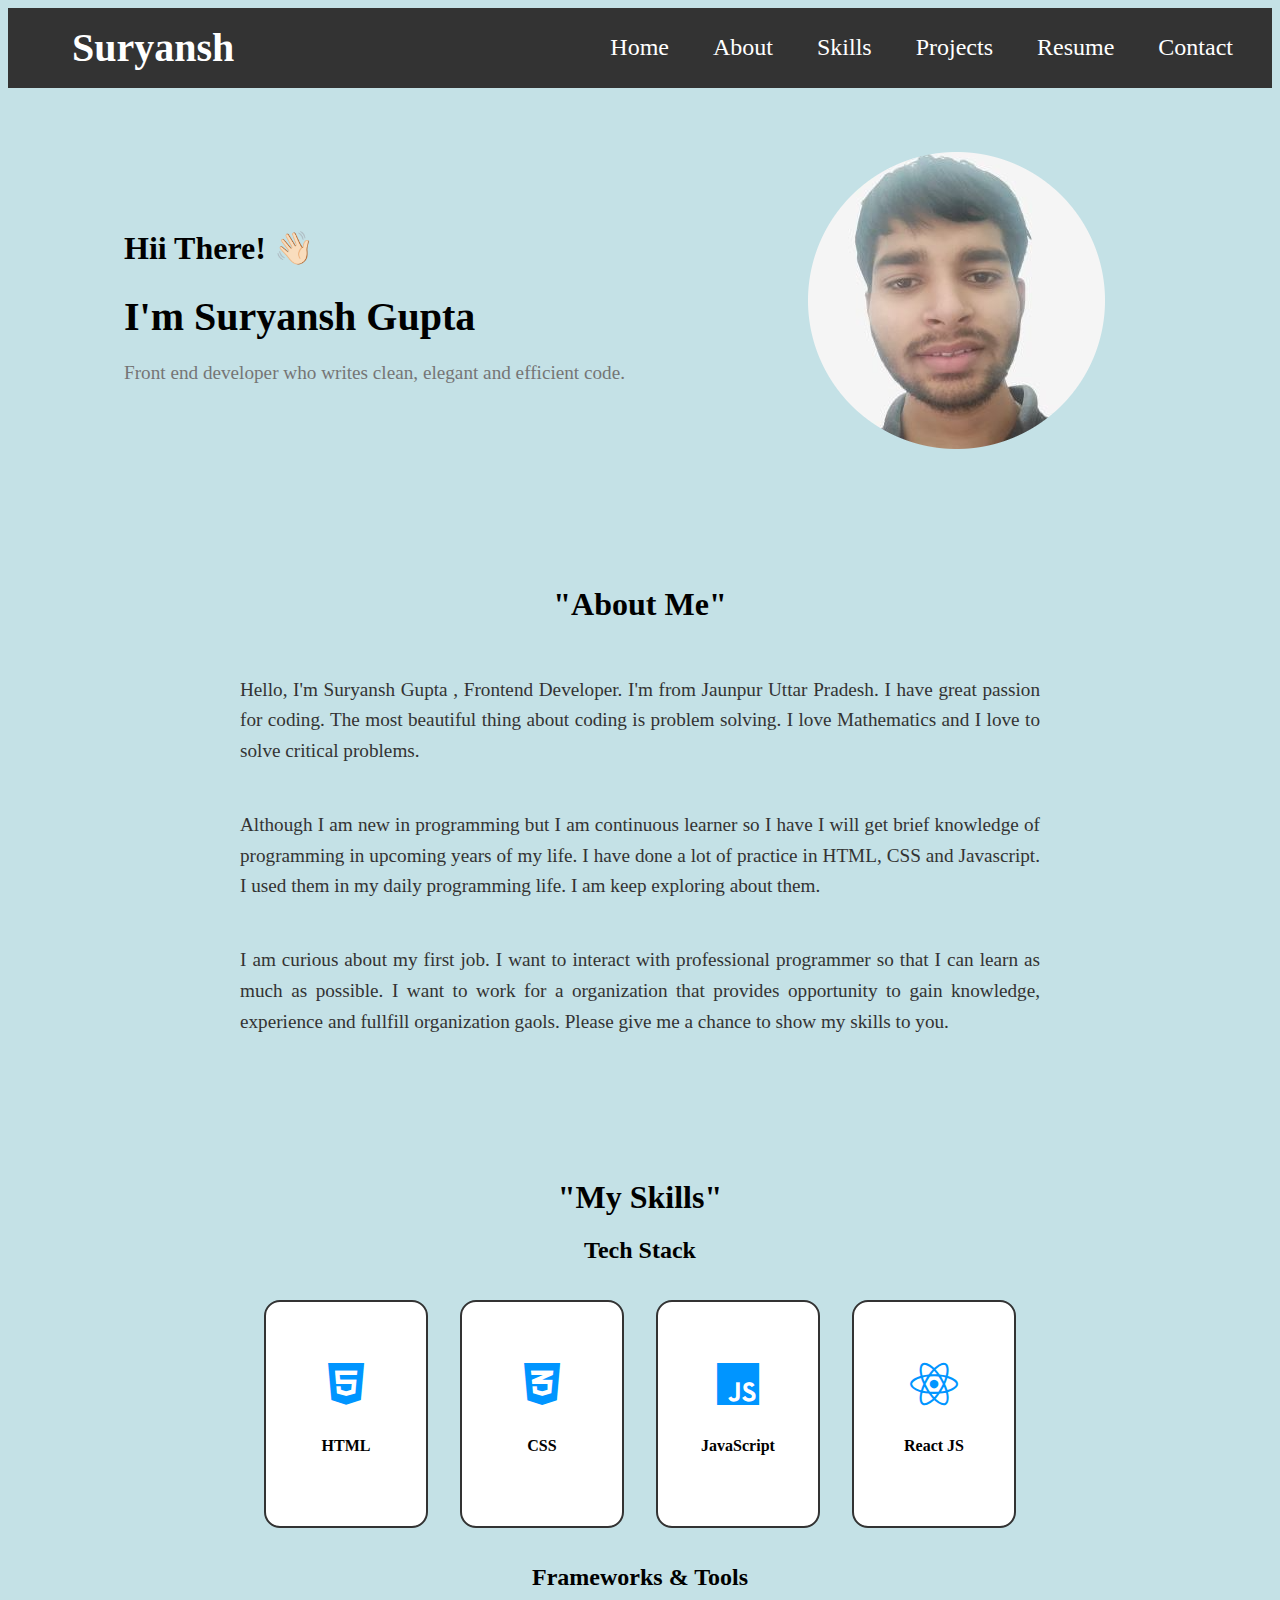
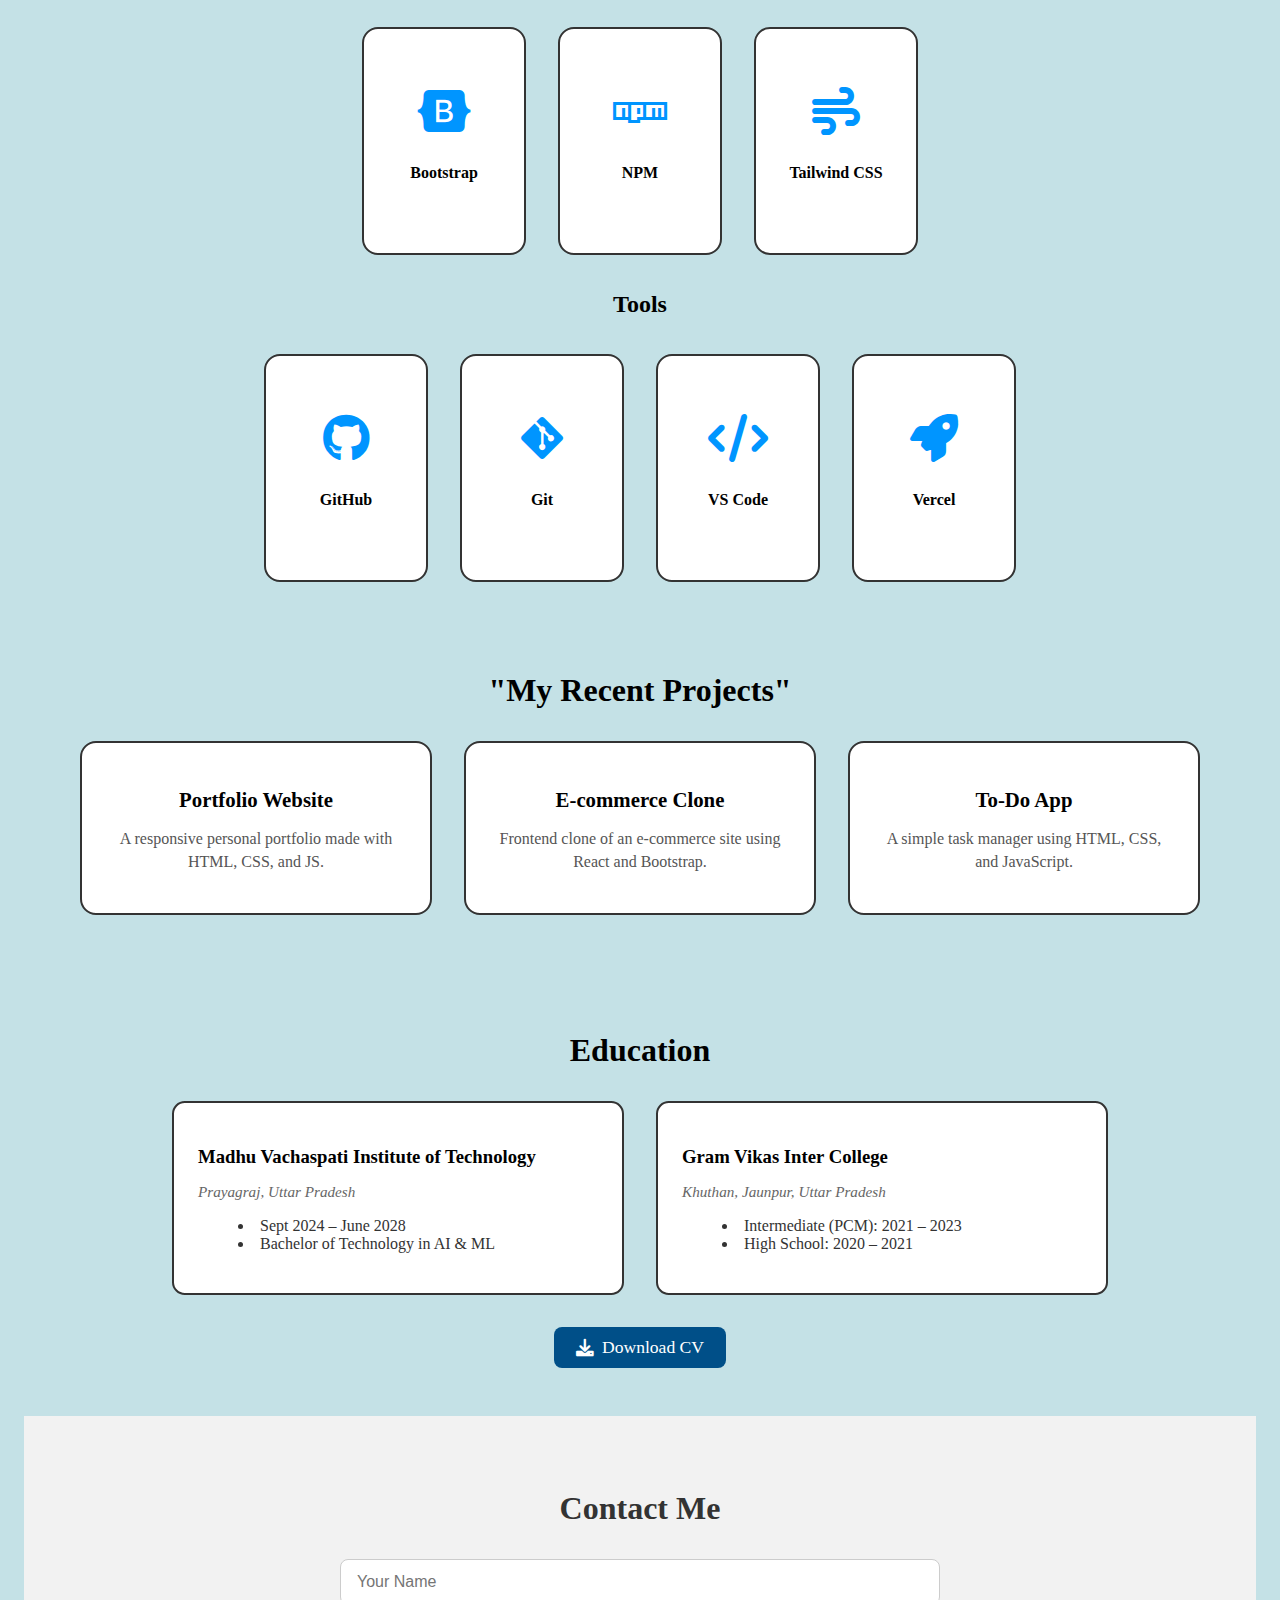
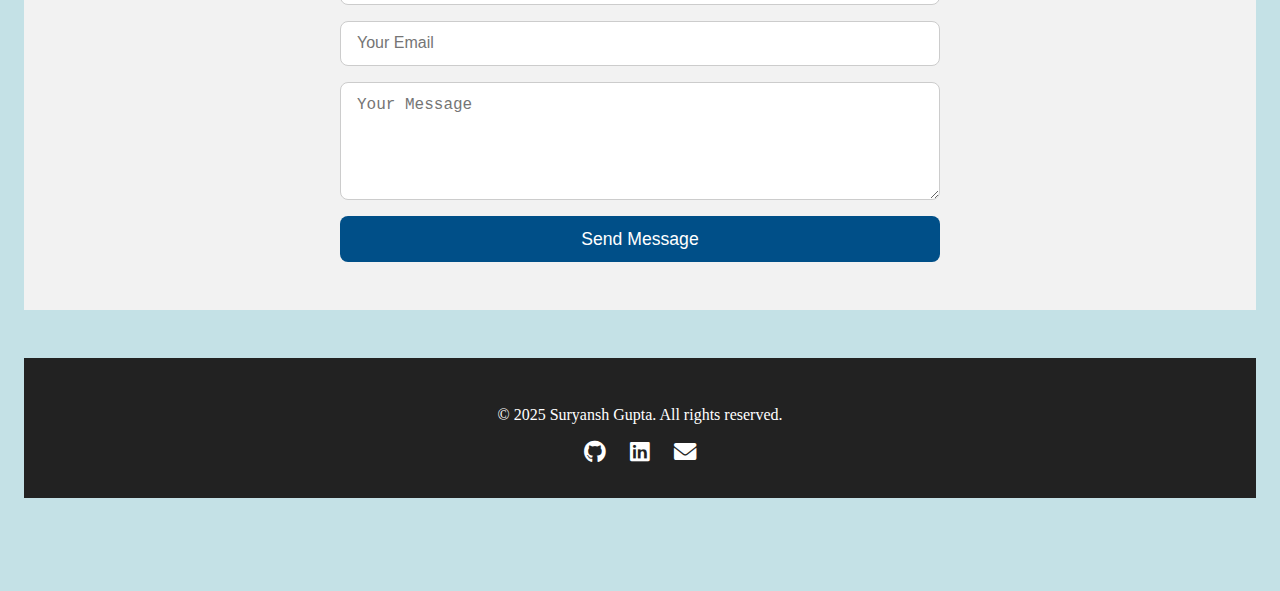
<file: index.html>
<!DOCTYPE html>
<html lang="en">
<head>
    <meta charset="UTF-8">
    <meta name="viewport" content="width=device-width, initial-scale=1.0">
    <title>Portfolio</title>
    <link rel="stylesheet" href="style.css">
    <link rel="stylesheet" href="https://cdnjs.cloudflare.com/ajax/libs/font-awesome/6.0.0/css/all.min.css">

</head>
<body>
    <nav id="navbar">
  <h1 class="nav-heading">Suryansh</h1>
  <div class="menu-toggle" id="menu-toggle">
    <i class="fas fa-bars"></i>
  </div>
  <div class="top" id="nav-links">
    <a href="#" class="link">Home</a>
    <a href="#About" class="link">About</a>
    <a href="#Skills" class="link">Skills</a>
    <a href="#Projects" class="link">Projects</a>
    <a href="#Resume" class="link">Resume</a>
    <a href="#Contact" class="link">Contact</a>
  </div>
</nav>
 
    <header id="Home">
        <div class="home-container">
        <div class="hero">
            <h2 class="less">Hii There! <span class="wave" role="img" aria-labelledby="wave">👋🏻</span></h2>
            <h1 class="main-heading">I'm Suryansh Gupta</h1>
            <p id="typer"></p>
             <h1><coder></h1>
            <p class="home-desc">Front end developer who writes clean, elegant and efficient code.</p>
        </div>
        <div class="hero-img">
            <img src="circle.png" alt="">
        </div>
        </div>
    </header>
  
    <div id="About">
        <h1 class="about">"About Me"</h1>
        <div class="intro">
            <p class="desc">
                Hello, I'm Suryansh Gupta , Frontend Developer. I'm from Jaunpur Uttar Pradesh. I have great passion for coding. The most beautiful thing about coding is problem solving. I love Mathematics and I love to solve critical problems. 
            </p>
            <p class="desc">
                Although I am new in programming but I am continuous learner so I have I will get brief knowledge of programming in upcoming years of my life.
                I have done a lot of practice in HTML, CSS and Javascript. I used them in my daily programming life. I am keep exploring about them.
            </p>
            <p class="desc">I am curious about my first job. I want to interact with professional programmer so that I can learn as much as possible.
                I want to work for a organization that provides opportunity to gain knowledge, experience and fullfill organization gaols.
                Please give me a chance to show my skills to you. 
            </p>
        </div>
    </div>

    <div id="Skills">
        <div class="mid">
        <h1>"My Skills"</h1>
        <h2>Tech Stack</h2>
<div class="container">
  <div class="part">
    <i class="icons fa-brands fa-html5"></i>
    <h2 class="icon-desc">HTML</h2>
  </div>
  <div class="part">
    <i class="icons fa-brands fa-css3-alt"></i>
    <h2 class="icon-desc">CSS</h2>
  </div>
  <div class="part">
    <i class="icons fa-brands fa-js"></i>
    <h2 class="icon-desc">JavaScript</h2>
  </div>
  <div class="part">
    <i class="icons fa-brands fa-react"></i>
    <h2 class="icon-desc">React JS</h2>
  </div>
</div>

    <h2>Frameworks & Tools</h2>
<div class="container">
  <div class="part">
    <i class="icons fa-brands fa-bootstrap"></i>
    <h2 class="icon-desc">Bootstrap</h2>
  </div>
  <div class="part">
    <i class="icons fa-brands fa-npm"></i>
    <h2 class="icon-desc">NPM</h2>
  </div>
  <div class="part">
    <i class="icons fa-solid fa-wind"></i>
    <h2 class="icon-desc">Tailwind CSS</h2>
  </div>
</div>

            <h2>Tools</h2>
<div class="container">
  <div class="part">
    <i class="icons fa-brands fa-github"></i>
    <h2 class="icon-desc">GitHub</h2>
  </div>
  <div class="part">
    <i class="icons fa-brands fa-git-alt"></i>
    <h2 class="icon-desc">Git</h2>
  </div>
  <div class="part">
    <i class="icons fa-solid fa-code"></i>
    <h2 class="icon-desc">VS Code</h2>
  </div>
  <div class="part">
    <i class="icons fa-solid fa-rocket"></i>
    <h2 class="icon-desc">Vercel</h2>
  </div>
</div>

<div id="Projects">
  <div class="recent">
    <h2 class="project-head">"My Recent Projects"</h2>
  </div>

  <div class="project-container">
    <div class="project-card">
      <h3 class="project-title">Portfolio Website</h3>
      <p class="project-desc">A responsive personal portfolio made with HTML, CSS, and JS.</p>
    </div>

    <div class="project-card">
      <h3 class="project-title">E-commerce Clone</h3>
      <p class="project-desc">Frontend clone of an e-commerce site using React and Bootstrap.</p>
    </div>

    <div class="project-card">
      <h3 class="project-title">To-Do App</h3>
      <p class="project-desc">A simple task manager using HTML, CSS, and JavaScript.</p>
    </div>
  </div>
</div>

   <div id="Resume">
  <h1 class="resume-desc">Education</h1>

  <div class="resume-box">
    <div class="resume-part">
      <h3>Madhu Vachaspati Institute of Technology</h3>
      <p>Prayagraj, Uttar Pradesh</p>
      <ul>
        <li>Sept 2024 – June 2028</li>
        <li>Bachelor of Technology in AI & ML</li>
      </ul>
    </div>

    <div class="resume-part">
      <h3>Gram Vikas Inter College</h3>
      <p>Khuthan, Jaunpur, Uttar Pradesh</p>
      <ul>
        <li>Intermediate (PCM): 2021 – 2023</li>
        <li>High School: 2020 – 2021</li>
      </ul>
    </div>
  </div>

  <div class="resume-btn-wrapper">
    <a
      class="resume-btn"
      href="https://drive.google.com/file/d/1UpmcPNA317T9oSnjmohfAxaIuVFQKwQx/view?usp=sharing"
      target="_blank"
    >
      <i class="fa-solid fa-download"></i> Download CV
    </a>
  </div>
</div>
    <div id="Contact">
  <h2 class="contact-title">Contact Me</h2>

  <form class="contact-form">
    <input type="text" placeholder="Your Name" required>
    <input type="email" placeholder="Your Email" required>
    <textarea placeholder="Your Message" rows="5" required></textarea>
    <button type="submit">Send Message</button>
  </form>
</div>

<footer id="Footer">
  <div class="footer-container">
    <p>&copy; 2025 Suryansh Gupta. All rights reserved.</p>
    <div class="footer-socials">
      <a href="https://github.com/Suryansh2231" target="_blank"><i class="fa-brands fa-github"></i></a>
      <a href="https://www.linkedin.com/in/suryansh-gupta-14a3a8335" target="_blank"><i class="fa-brands fa-linkedin"></i></a>
      <a href="mailto:suryansh2231@gmail.com"><i class="fa-solid fa-envelope"></i></a>
    </div>
  </div>
</footer>


    <script src="index.js">  </script>
</body>
</html>
</file>
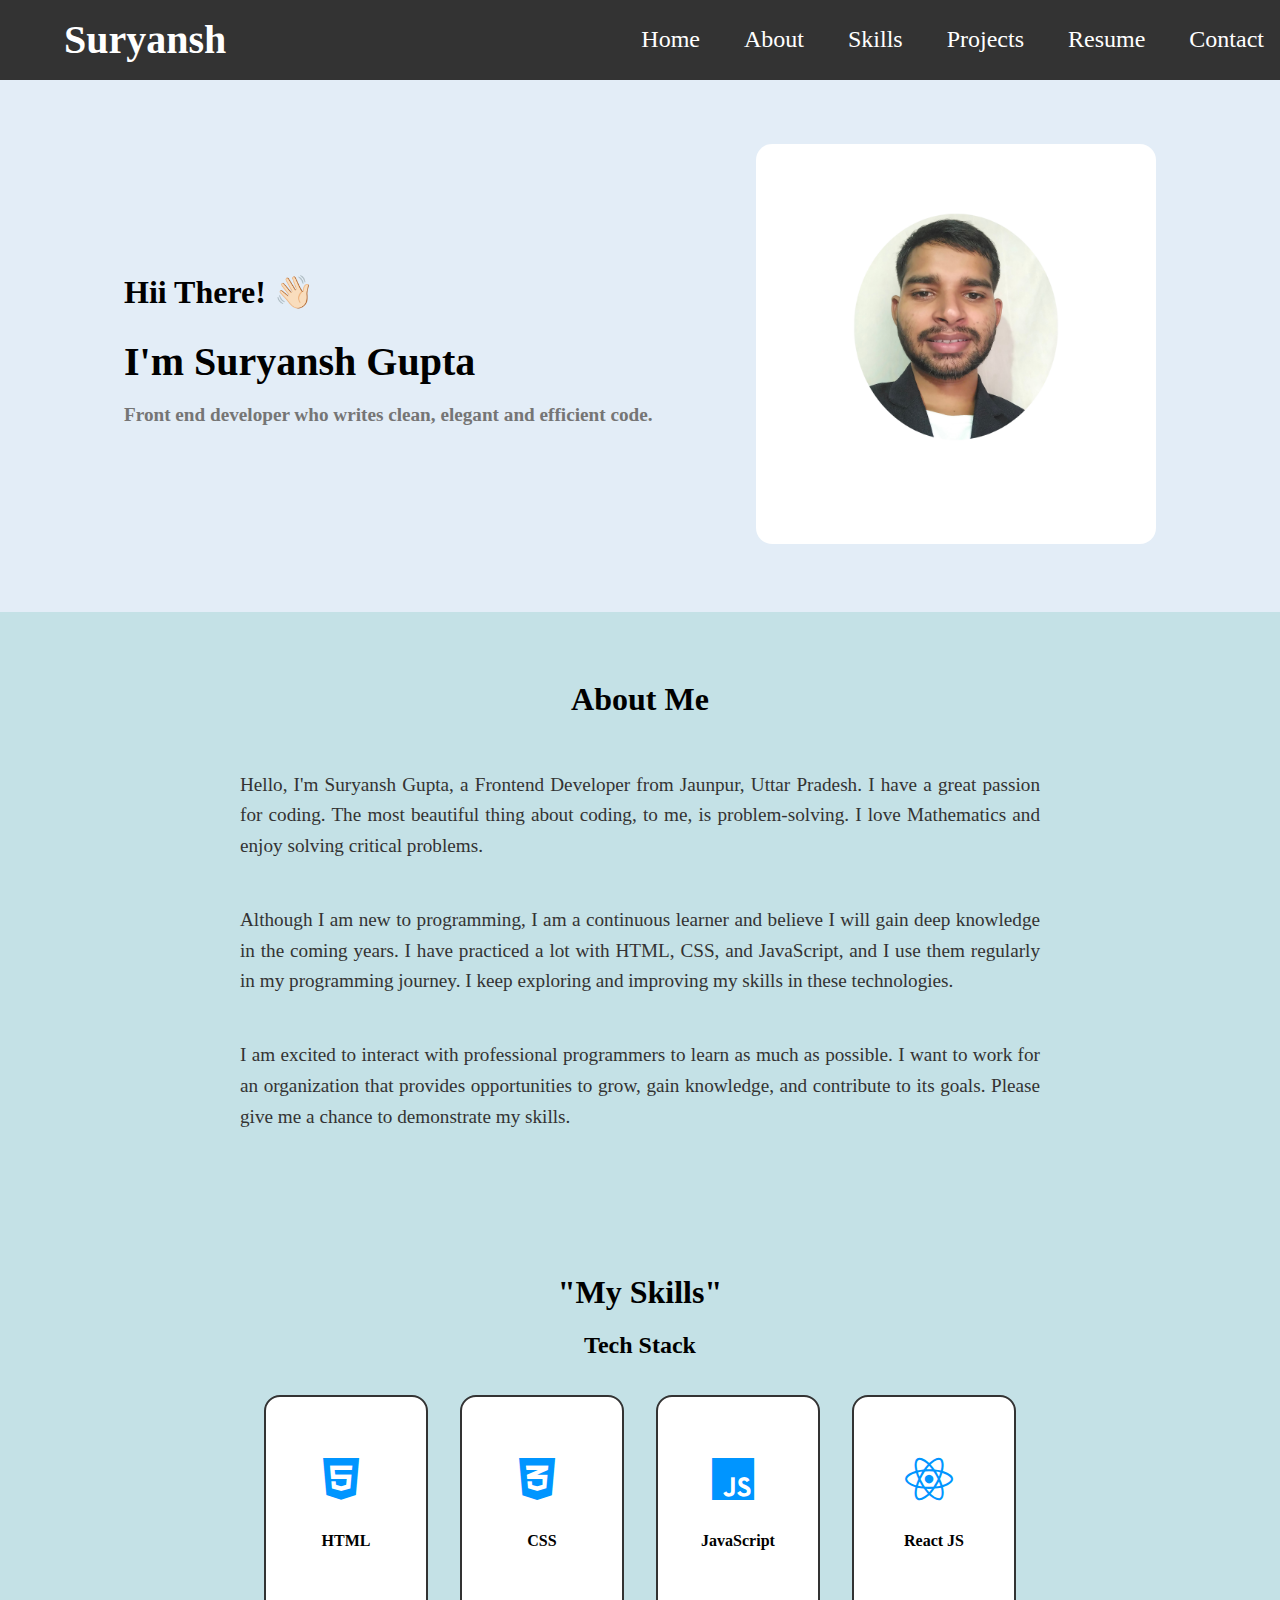
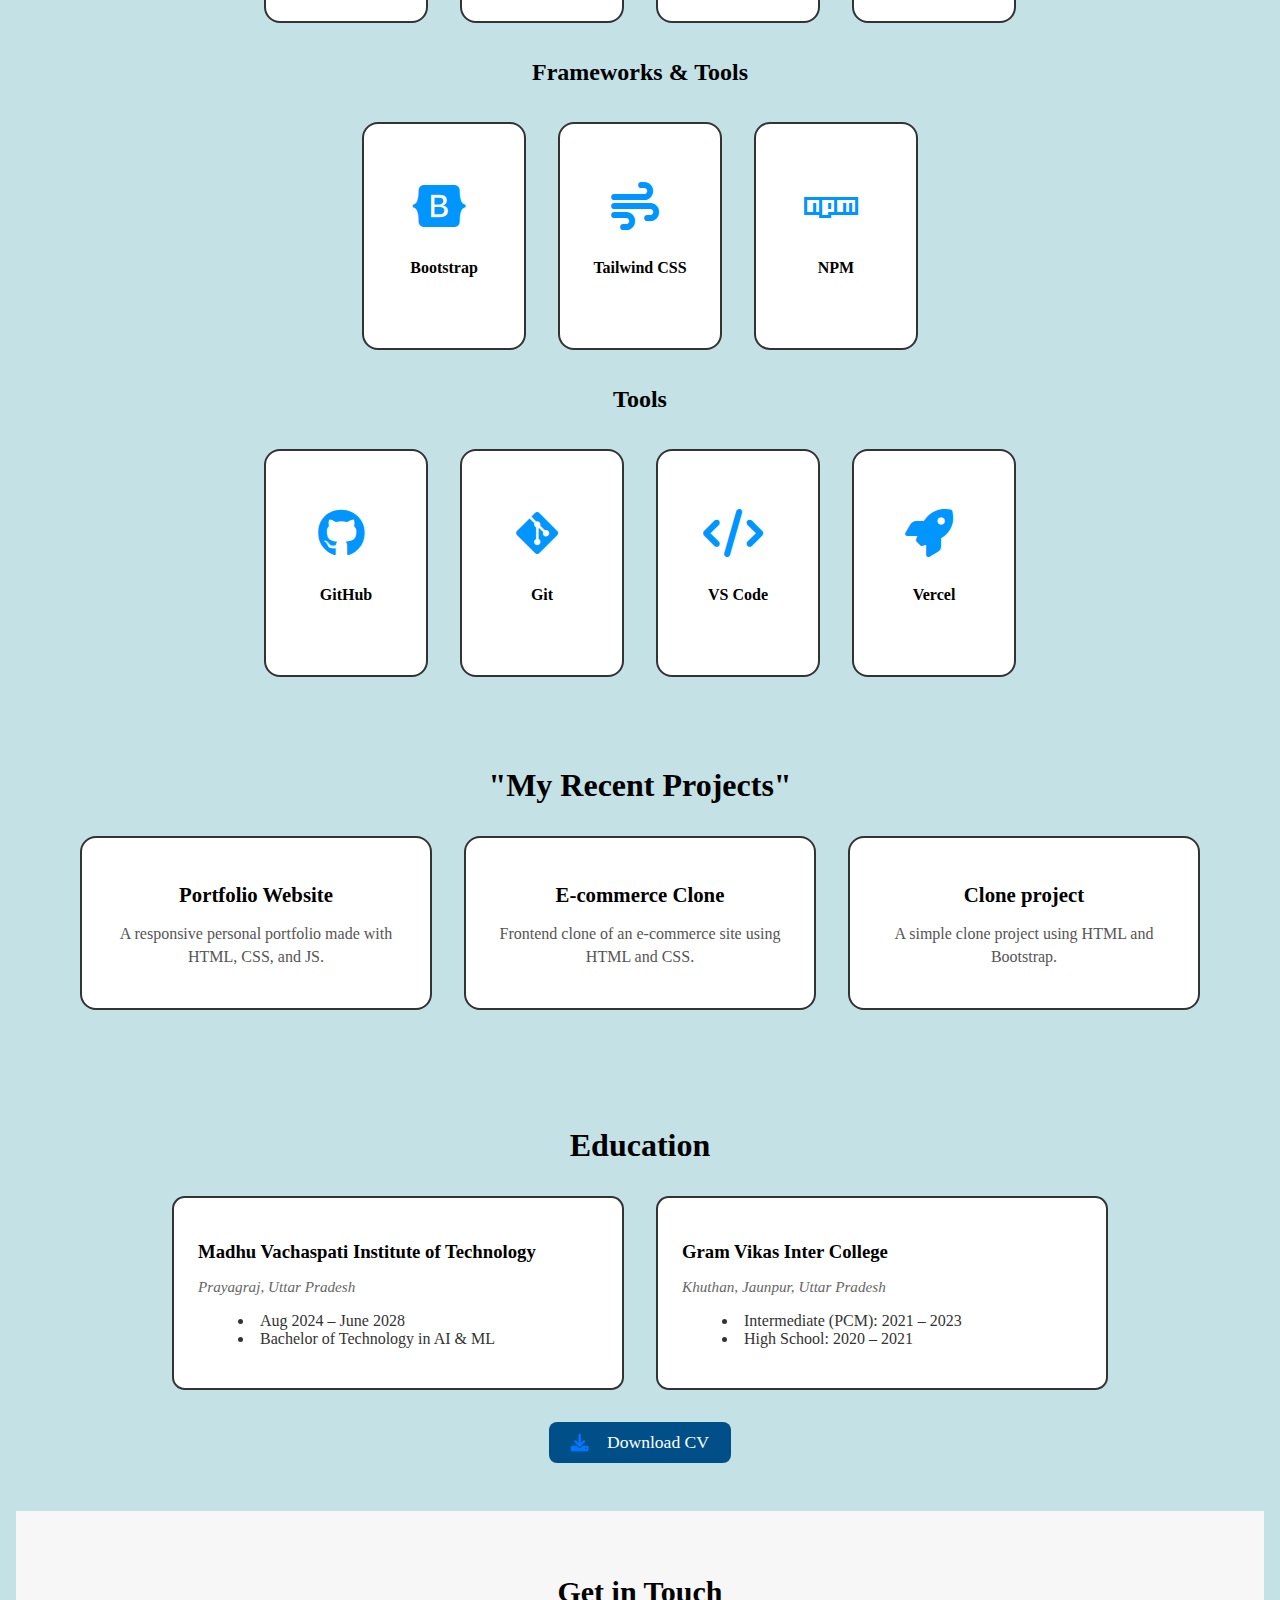
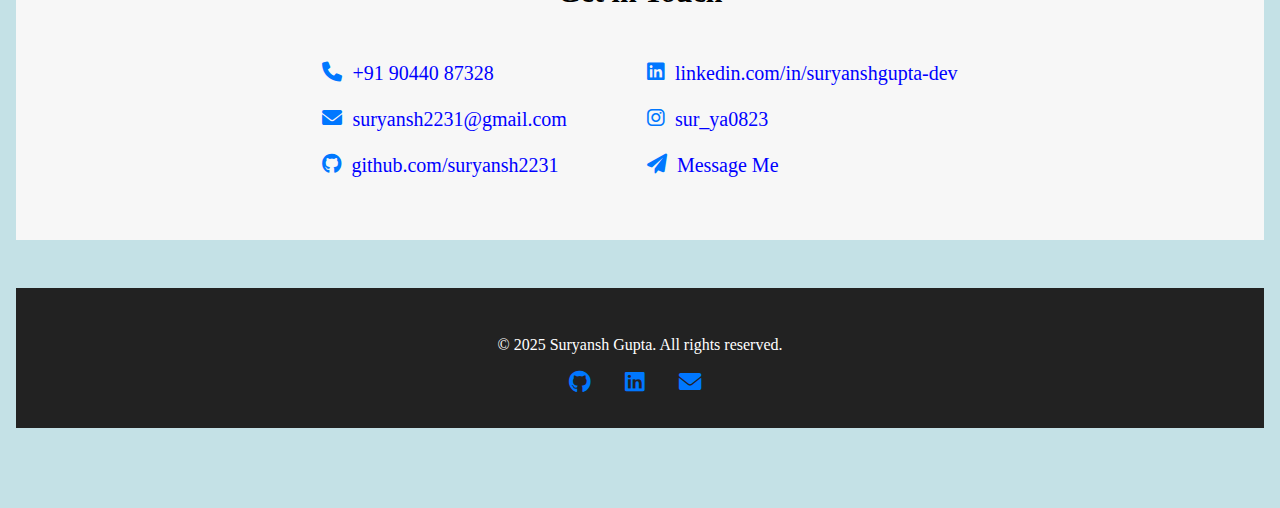
<file: public/index.html>
<!DOCTYPE html>
<html lang="en">
<head>
    <meta charset="UTF-8">
    <meta name="viewport" content="width=device-width, initial-scale=1.0">
    <title>Suryansh Gupta</title>
    <link rel="stylesheet" href="style.css">
    <link rel="stylesheet" href="https://cdnjs.cloudflare.com/ajax/libs/font-awesome/6.0.0/css/all.min.css">

</head>
<body>
  <nav id="navbar">
  <h1 class="nav-heading">Suryansh</h1>
  <div class="menu-toggle" id="menu-toggle">
    <i class="fas fa-bars"></i>
  </div>
  <div class="top" id="nav-links">
    <a href="#" class="link">Home</a>
    <a href="#About" class="link">About</a>
    <a href="#Skills" class="link">Skills</a>
    <a href="#Projects" class="link">Projects</a>
    <a href="#Resume" class="link">Resume</a>
    <a href="#Contact" class="link">Contact</a>
  </div>
</nav>
 
    <header id="Home">
        <div class="home-container">
        <div class="hero">
            <h2 class="less">Hii There! <span class="wave" role="img" aria-labelledby="wave">👋🏻</span></h2>
            <h1 class="main-heading">I'm Suryansh Gupta</h1>
            <p class="home-desc">Front end developer who writes clean, elegant and efficient code.</p>
          </div>
        <div class="hero-img">
            <img src="profile.png" alt="">
        </div>
        </div>
    </header>
  
    <div id="About">
    <h1 class="about">About Me</h1>
    <div class="intro">
        <p class="desc">
            Hello, I'm Suryansh Gupta, a Frontend Developer from Jaunpur, Uttar Pradesh. I have a great passion for coding. 
            The most beautiful thing about coding, to me, is problem-solving. I love Mathematics and enjoy solving critical problems.
        </p>
        <p class="desc">
            Although I am new to programming, I am a continuous learner and believe I will gain deep knowledge in the coming years. 
            I have practiced a lot with HTML, CSS, and JavaScript, and I use them regularly in my programming journey. 
            I keep exploring and improving my skills in these technologies.
        </p>
        <p class="desc">
            I am excited to interact with professional programmers to learn as much as possible. 
            I want to work for an organization that provides opportunities to grow, gain knowledge, and contribute to its goals. 
            Please give me a chance to demonstrate my skills.
        </p>
    </div>
</div>


    <div id="Skills">
        <div class="mid">
        <h1>"My Skills"</h1>
        <h2>Tech Stack</h2>
  <div class="container">
  <div class="part">
    <i class="icons fa-brands fa-html5"></i>
    <h2 class="icon-desc">HTML</h2>
  </div>
  <div class="part">
    <i class="icons fa-brands fa-css3-alt"></i>
    <h2 class="icon-desc">CSS</h2>
  </div>
  <div class="part">
    <i class="icons fa-brands fa-js"></i>
    <h2 class="icon-desc">JavaScript</h2>
  </div>
  <div class="part">
    <i class="icons fa-brands fa-react"></i>
    <h2 class="icon-desc">React JS</h2>
  </div>
</div>

    <h2>Frameworks & Tools</h2>
<div class="container">
  <div class="part">
    <i class="icons fa-brands fa-bootstrap"></i>
    <h2 class="icon-desc">Bootstrap</h2>
  </div>
  <div class="part">
    <i class="icons fa-solid fa-wind"></i>
    <h2 class="icon-desc">Tailwind CSS</h2>
  </div>
  <div class="part">
    <i class="icons fa-brands fa-npm"></i>
    <h2 class="icon-desc">NPM</h2>
  </div>
</div>

            <h2>Tools</h2>
<div class="container">
  <div class="part">
    <i class="icons fa-brands fa-github"></i>
    <h2 class="icon-desc">GitHub</h2>
  </div>
  <div class="part">
    <i class="icons fa-brands fa-git-alt"></i>
    <h2 class="icon-desc">Git</h2>
  </div>
  <div class="part">
    <i class="icons fa-solid fa-code"></i>
    <h2 class="icon-desc">VS Code</h2>
  </div>
  <div class="part">
    <i class="icons fa-solid fa-rocket"></i>
    <h2 class="icon-desc">Vercel</h2>
  </div>
</div>

<div id="Projects">
  <div class="recent">
    <h2 class="project-head">"My Recent Projects"</h2>
  </div>

  <div class="project-container">
    <div class="project-card">
      <h3 class="project-title">Portfolio Website</h3>
      <p class="project-desc">A responsive personal portfolio made with HTML, CSS, and JS.</p>
    </div>

    <div class="project-card">
      <h3 class="project-title">E-commerce Clone</h3>
      <p class="project-desc">Frontend clone of an e-commerce site using HTML and CSS.</p>
    </div>

    <div class="project-card">
      <h3 class="project-title">Clone project</h3>
      <p class="project-desc">A simple clone project using HTML and Bootstrap.</p>
    </div>
  </div>
</div>

   <div id="Resume">
  <h1 class="resume-desc">Education</h1>

  <div class="resume-box">
    <div class="resume-part">
      <h3>Madhu Vachaspati Institute of Technology</h3>
      <p>Prayagraj, Uttar Pradesh</p>
      <ul>
        <li>Aug 2024 – June 2028</li>
        <li>Bachelor of Technology in AI & ML</li>
      </ul>
    </div>

    <div class="resume-part">
      <h3>Gram Vikas Inter College</h3>
      <p>Khuthan, Jaunpur, Uttar Pradesh</p>
      <ul>
        <li>Intermediate (PCM): 2021 – 2023</li>
        <li>High School: 2020 – 2021</li>
      </ul>
    </div>
  </div>

  <div class="resume-btn-wrapper">
    <a
      class="resume-btn"
      href="https://drive.google.com/file/d/1UpmcPNA317T9oSnjmohfAxaIuVFQKwQx/view?usp=sharing"
      target="_blank"
    >
      <i class="fa-solid fa-download"></i> Download CV
    </a>
  </div>
</div>

<!-- Contact Section -->
 <div id="Contact">
  <h2 class="contact-title">Get in Touch</h2>

  <div class="contact-container">
    <!-- Left Column -->
    <div class="contact-left">
      <a href="tel:+919044087328" target="_blank" ><i class="fas fa-phone"></i> +91 90440 87328</a>
      <a href="mailto:suryansh2231@gmail.com" target="_blank"><i class="fas fa-envelope"></i>suryansh2231@gmail.com</a>
      <a href="https://github.com/suryansh2231" target="_blank"><i class="fab fa-github"></i> github.com/suryansh2231</a>
    </div>

    <!-- Right Column -->
    <div class="contact-right">
      <a href="https://linkedin.com/in/suryanshgupta-dev" target="_blank"><i class="fab fa-linkedin"></i>linkedin.com/in/suryanshgupta-dev</a>
      <a href="https://www.instagram.com/sur_ya0823/" target="_blank"><i class="fab fa-instagram"></i>sur_ya0823</a>
      <a href="#" id="openModal"><i class="fas fa-paper-plane"></i>Message Me</a>
    </div>
  </div>
</div>   

<!-- ✅ Popup Modal Form -->
<div id="messageModal" class="modal">
  <div class="modal-content">
    <span class="close">&times;</span>
    <h2>Send a Message</h2>
    <!-- <form>
      <input type="text" placeholder="Your Name" required>
      <input type="email" placeholder="Your Email" required>
      <textarea placeholder="Your Message" required></textarea>
      <button type="submit">Send</button>
    </form> -->
    <form
  action="https://formspree.io/f/mldlqkra"
  method="POST"
>
  <label>
    Your email:
    <input type="email" name="email">
  </label>
  <label>
    Your message:
    <textarea name="message"></textarea>
  </label>
  <!-- your other form fields go here -->
  <button type="submit">Send</button>
</form>
  </div>
</div>


<footer id="Footer">
  <div class="footer-container">
    <p>&copy; 2025 Suryansh Gupta. All rights reserved.</p>
    <div class="footer-socials">
      <a href="https://github.com/Suryansh2231" target="_blank"><i class="fa-brands fa-github"></i></a>
      <a href="https://www.linkedin.com/in/suryansh-gupta-14a3a8335" target="_blank"><i class="fa-brands fa-linkedin"></i></a>
      <a href="mailto:suryansh2231@gmail.com"><i class="fa-solid fa-envelope"></i></a>
    </div>
  </div>
</footer>


    <script src="index.js">  </script>
</body>
</html>
</file>
<file: style.css>
body{
    background-color: #C4E1E6;
}


#navbar{
    color: white;
    background-color:#333333;
    height: 5rem;
    width: full;
    display: flex;
    
}
.nav-heading{
    font-size: 2.5rem;
    margin: 1rem;
    margin-left: 4rem;
}
.top{
    margin-top: 1.6rem;
    margin-left: 20rem;
}
.link{
    padding-left: 2.5rem;
    text-decoration: none;
    font-size: 1.5rem;
    color: #ffffff;
}
.link:hover{
    color: #757575;
} 

.menu-toggle {
  display: none;
  font-size: 2rem;
  color: white;
  margin-right: 2rem;
  cursor: pointer;
  margin-top: 1.6rem;
}

@media (max-width: 768px) {
  .menu-toggle {
    display: block;
    margin-left: auto;
  }

  .top {
    display: none;
    flex-direction: column;
    background-color: #333333;
    position: absolute;
    top: 5rem;
    right: 0;
    width: 100%;
    text-align: center;
    padding-bottom: 1rem;
    z-index: 10;
  }

  .top.active {
    display: flex;
  }

  .link {
    padding: 1rem 0;
    font-size: 1.2rem;
  }

  #navbar {
    flex-wrap: wrap;
    position: relative;
  }

  .nav-heading {
    margin-left: 1.5rem;
  }
}

/* Home Section */
#Home {
  padding: 2rem;
}

.home-container {
  display: flex;
  flex-wrap: wrap;
  justify-content: center;
  align-items: center;
  gap: 2rem;
  margin: auto;
  max-width: 1200px;
  padding: 2rem;
}

.hero {
  flex: 1 1 300px;
  max-width: 600px;
}

.hero-img {
  flex: 1 1 300px;
  max-width: 400px;
  text-align: center;
}

.hero-img img {
  max-width: 100%;
  height: auto;
  border-radius: 1rem;
}

/* Headings and Text */
.less {
  font-size: 2rem;
  margin-bottom: 0.5rem;
}

.main-heading {
  font-size: 2.5rem;
  margin-bottom: 1rem;
}

.home-desc {
  font-size: 1.2rem;
  color: #757575;
}

/* Responsive Adjustments */
@media (max-width: 768px) {
  .hero, .hero-img {
    flex: 1 1 100%;
    text-align: center;
    margin: 0;
    padding: 0;
  }

  .main-heading {
    font-size: 2rem;
  }

  .less {
    font-size: 1.5rem;
  }

  .home-desc {
    font-size: 1rem;
  }
}

 
/* about section */

#About {
  padding: 3rem 1rem;
  background-color: #C4E1E6;
}

.about {
  text-align: center;
  font-size: 2rem;
  margin-bottom: 2rem;
}

.intro {
  display: flex;
  flex-direction: column;
  align-items: center;
}

.desc {
  max-width: 800px;
  width: 90%;
  font-size: 1.2rem;
  color: #333333;
  line-height: 1.6;
  margin-bottom: 1.5rem;
  text-align: justify;
}

/* Optional: Adjust for very small screens */
@media (max-width: 480px) {
  .desc {
    font-size: 1rem;
    line-height: 1.5;
    width: 95%;
  }

  .about {
    font-size: 1.5rem;
  }
}

/*  Skills section */
#Skills {
  padding: 3rem 1rem;
  background-color: #C4E1E6;
}

.mid {
  text-align: center;
  margin-bottom: 2rem;
}

.container {
  display: flex;
  flex-wrap: wrap;
  justify-content: center;
  gap: 2rem;
  padding: 1rem;
}

.part {
  height: 14rem;
  width: 10rem;
  border: 2px solid #333333;
  border-radius: 1rem;
  transition: transform 0.3s ease;
  background-color: #fff;
  display: flex;
  flex-direction: column;
  justify-content: center;
  align-items: center;
}

.part:hover {
  transform: scale(1.1);
}

.icons {
  color: #0095ff;
  font-size: 3rem;
  margin-bottom: 1rem;
}

.icon-desc {
  font-size: 1rem;
  text-align: center;
}

/* Optional: Tools section (reuse layout) */
.tool-desc {
  text-align: center;
  margin-top: 3rem;
}

/* Remove unnecessary .next-part class and use container consistently */

/* Mobile responsive adjustments */
@media (max-width: 600px) {
  .part {
    width: 80%;
    height: auto;
    padding: 1rem;
  }

  .icon-desc {
    font-size: 1.1rem;
  }

  .icons {
    font-size: 2.5rem;
  }
}
/* Projects section */
#Projects {
  padding: 3rem 1rem;
  background-color: #C4E1E6;
}

.project-head {
  text-align: center;
  font-size: 2rem;
  margin-bottom: 2rem;
}

.project-container {
  display: flex;
  flex-wrap: wrap;
  justify-content: center;
  gap: 2rem;
}

.project-card {
  width: 300px;
  padding: 1.5rem;
  border: 2px solid #333333;
  border-radius: 1rem;
  background-color: #ffffff;
  transition: transform 0.3s ease;
  text-align: center;
}

.project-card:hover {
  transform: scale(1.05);
}

.project-title {
  font-size: 1.3rem;
  margin-bottom: 0.5rem;
}

.project-desc {
  font-size: 1rem;
  color: #555;
  line-height: 1.4;
}

/* Responsive adjustments */
@media (max-width: 600px) {
  .project-card {
    width: 90%;
  }

  .project-title {
    font-size: 1.1rem;
  }

  .project-desc {
    font-size: 0.95rem;
  }
}

/* Resume section */
#Resume {
  padding: 3rem 1rem;
  background-color: #C4E1E6;
  text-align: center;
}

.resume-desc {
  font-size: 2rem;
  margin-bottom: 2rem;
}

.resume-box {
  display: flex;
  flex-wrap: wrap;
  justify-content: center;
  gap: 2rem;
  margin-bottom: 2rem;
}

.resume-part {
  flex: 1 1 300px;
  max-width: 400px;
  border: 2px solid #333333;
  border-radius: 0.8rem;
  padding: 1.5rem;
  background-color: #ffffff;
  text-align: left;
}

.resume-part h3 {
  margin-bottom: 0.5rem;
}

.resume-part p {
  font-style: italic;
  font-size: 0.95rem;
  color: #666;
  margin-bottom: 0.5rem;
}

.resume-part ul {
  list-style: disc inside;
  color: #333;
}

.resume-btn-wrapper {
  margin-top: 1.5rem;
}

.resume-btn {
  display: inline-flex;
  align-items: center;
  gap: 0.5rem;
  padding: 0.6rem 1.4rem;
  background-color: #004f88;
  color: white;
  font-size: 1.1rem;
  border-radius: 0.5rem;
  text-decoration: none;
  border: none;
  transition: background-color 0.3s ease;
}

.resume-btn:hover {
  background-color: #007bff;
}

/* Contact section */
#Contact {
  background-color: #f2f2f2;
  padding: 3rem 1rem;
  text-align: center;
}

.contact-title {
  font-size: 2rem;
  margin-bottom: 2rem;
  color: #333;
}

.contact-form {
  max-width: 600px;
  margin: 0 auto;
  display: flex;
  flex-direction: column;
  gap: 1rem;
}

.contact-form input,
.contact-form textarea {
  padding: 0.8rem 1rem;
  border: 1px solid #ccc;
  border-radius: 0.5rem;
  font-size: 1rem;
  width: 100%;
  box-sizing: border-box;
}

.contact-form button {
  padding: 0.8rem 1rem;
  background-color: #004f88;
  color: white;
  border: none;
  border-radius: 0.5rem;
  font-size: 1.1rem;
  cursor: pointer;
  transition: background-color 0.3s ease;
}

.contact-form button:hover {
  background-color: #007bff;
}

/* Optional responsive tweaks */
@media (max-width: 500px) {
  .contact-form input,
  .contact-form textarea {
    font-size: 0.95rem;
  }

  .contact-form button {
    font-size: 1rem;
  }
}
 
/* Footer section */
#Footer {
  background-color: #222;
  color: #fff;
  padding: 2rem 1rem;
  text-align: center;
  margin-top: 3rem;
}

.footer-container {
  max-width: 800px;
  margin: 0 auto;
}

.footer-container p {
  margin-bottom: 1rem;
  font-size: 1rem;
}

.footer-socials {
  display: flex;
  justify-content: center;
  gap: 1.5rem;
}

.footer-socials a {
  color: #fff;
  font-size: 1.4rem;
  transition: color 0.3s ease;
}

.footer-socials a:hover {
  color: #00bcd4;
}

/* Responsive tweak */
@media (max-width: 500px) {
  .footer-socials {
    gap: 1rem;
  }
}
</file>
<file: public/style.css>
html, body {
  overflow-x: hidden;
}

body{
  background-color: #e3edf7;
  margin: 0;
  padding: 0;
}

#navbar {
    color: white;
    background-color: #333333;
    height: 5rem;
    width: 100%;   /* ✅ Fix */
    display: flex;
}


.nav-heading{
    font-size: 2.5rem;
    margin: 1rem;
    margin-left: 4rem;
}

.top {
    margin-top: 1.6rem;
    margin-left: auto;  /* ✅ Prevents overflow */
    margin-right: 1rem;
}

.link{
    padding-left: 2.5rem;
    text-decoration: none;
    font-size: 1.5rem;
    color: #ffffff;
}
.link:hover{
    color: #757575;
} 

.menu-toggle {
  display: none;
  font-size: 2rem;
  color: white;
  margin-right: 2rem;
  cursor: pointer;
  margin-top: 1.6rem;
}
.menu-toggle i{
  color: white;
}

@media (max-width: 768px) {
  .menu-toggle {
    display: block;
    margin-left: auto;
  }

  .top {
    display: none;
    flex-direction: column;
    background-color: #333333;
    position: absolute;
    top: 5rem;
    right: 0;
    width: 100%;
    text-align: center;
    padding-bottom: 1rem;
    z-index: 10;
  }

  .top.active {
    display: flex;
  }

  .link {
    padding: 1rem 0;
    font-size: 1.2rem;
  }

  #navbar {
    flex-wrap: wrap;
    position: relative;
  }

  .nav-heading {
    margin-left: 1.5rem;
  }
  
}

/* Home Section */
#Home {
  padding: 2rem;
}

.home-container {
  display: flex;
  flex-wrap: wrap;
  justify-content: center;
  align-items: center;
  gap: 2rem;
  margin: auto;
  max-width: 1200px;
  padding: 2rem;
}

.hero {
  flex: 1 1 300px;
  max-width: 600px;
}

.hero-img {
  flex: 1 1 300px;
  max-width: 400px;
  text-align: center;
}

.hero-img img {
  max-width: 100%;
  height: auto;
  border-radius: 1rem;
}

/* Headings and Text */
.less {
  font-size: 2rem;
  margin-bottom: 0.5rem;
}

.main-heading {
  font-size: 2.5rem;
  margin-bottom: 1rem;
}

.home-desc {
  font-size: 1.2rem;
  color: #757575;
  font-weight: 900;
}


/* Responsive Adjustments */
@media (max-width: 768px) {
  .hero, .hero-img {
    flex: 1 1 100%;
    text-align: center;
    margin: 0;
    padding: 0;
  }

  .main-heading {
    font-size: 2rem;
  }

  .less {
    font-size: 1.5rem;
  }

  .home-desc {
    font-size: 1rem;
  }
}

 
/* about section */

#About {
  padding: 3rem 1rem;
  background-color: #C4E1E6;
}

.about {
  text-align: center;
  font-size: 2rem;
  margin-bottom: 2rem;
}

.intro {
  display: flex;
  flex-direction: column;
  align-items: center;
}

.desc {
  max-width: 800px;
  width: 90%;
  font-size: 1.2rem;
  color: #333333;
  line-height: 1.6;
  margin-bottom: 1.5rem;
  text-align: justify;
}

/* Optional: Adjust for very small screens */
@media (max-width: 480px) {
  .desc {
    font-size: 1rem;
    line-height: 1.5;
    width: 95%;
  }

  .about {
    font-size: 1.5rem;
  }
}

/*  Skills section */
#Skills {
  padding: 3rem 1rem;
  background-color: #C4E1E6;
}

.mid {
  text-align: center;
  margin-bottom: 2rem;
}

.container {
  display: flex;
  flex-wrap: wrap;
  justify-content: center;
  gap: 2rem;
  padding: 1rem;
}

.part {
  height: 14rem;
  width: 10rem;
  border: 2px solid #333333;
  border-radius: 1rem;
  transition: transform 0.3s ease;
  background-color: #fff;
  display: flex;
  flex-direction: column;
  justify-content: center;
  align-items: center;
}

.part:hover {
  transform: scale(1.1);
}

.icons {
  color: #0095ff;
  font-size: 3rem;
  margin-bottom: 1rem;
}

.icon-desc {
  font-size: 1rem;
  text-align: center;
}

/* Optional: Tools section (reuse layout) */
.tool-desc {
  text-align: center;
  margin-top: 3rem;
}

/* Remove unnecessary .next-part class and use container consistently */

/* Mobile responsive adjustments */
@media (max-width: 600px) {
  .part {
    width: 80%;
    height: auto;
    padding: 1rem;
  }

  .icon-desc {
    font-size: 1.1rem;
  }

  .icons {
    font-size: 2.5rem;
  }
}
/* Projects section */
#Projects {
  padding: 3rem 1rem;
  background-color: #C4E1E6;
}

.project-head {
  text-align: center;
  font-size: 2rem;
  margin-bottom: 2rem;
}

.project-container {
  display: flex;
  flex-wrap: wrap;
  justify-content: center;
  gap: 2rem;
}

.project-card {
  width: 300px;
  padding: 1.5rem;
  border: 2px solid #333333;
  border-radius: 1rem;
  background-color: #ffffff;
  transition: transform 0.3s ease;
  text-align: center;
}

.project-card:hover {
  transform: scale(1.05);
}

.project-title {
  font-size: 1.3rem;
  margin-bottom: 0.5rem;
}

.project-desc {
  font-size: 1rem;
  color: #555;
  line-height: 1.4;
}

/* Responsive adjustments */
@media (max-width: 600px) {
  .project-card {
    width: 90%;
  }

  .project-title {
    font-size: 1.1rem;
  }

  .project-desc {
    font-size: 0.95rem;
  }
}

/* Resume section */
#Resume {
  padding: 3rem 1rem;
  background-color: #C4E1E6;
  text-align: center;
}

.resume-desc {
  font-size: 2rem;
  margin-bottom: 2rem;
}

.resume-box {
  display: flex;
  flex-wrap: wrap;
  justify-content: center;
  gap: 2rem;
  margin-bottom: 2rem;
}

.resume-part {
  flex: 1 1 300px;
  max-width: 400px;
  border: 2px solid #333333;
  border-radius: 0.8rem;
  padding: 1.5rem;
  background-color: #ffffff;
  text-align: left;
}

.resume-part h3 {
  margin-bottom: 0.5rem;
}

.resume-part p {
  font-style: italic;
  font-size: 0.95rem;
  color: #666;
  margin-bottom: 0.5rem;
}

.resume-part ul {
  list-style: disc inside;
  color: #333;
}

.resume-btn-wrapper {
  margin-top: 1.5rem;
}

.resume-btn {
  display: inline-flex;
  align-items: center;
  gap: 0.5rem;
  padding: 0.6rem 1.4rem;
  background-color: #004f88;
  color: white;
  font-size: 1.1rem;
  border-radius: 0.5rem;
  text-decoration: none;
  border: none;
  transition: background-color 0.3s ease;
}

.resume-btn:hover {
  background-color: #007bff;
}

  /* Contact Section */
  #Contact {
    text-align: center;
    padding: 40px;
    background: #f7f7f7;
  }

  .contact-title {
    font-size: 30px;
    margin-bottom: 30px;
    font-weight: bold;
  }

  .contact-container {
    display: flex;
    justify-content: center;
    gap: 80px;
    /* flex-wrap: wrap; */
  }

  .contact-left, .contact-right {
    text-align: left;
  }

  .contact-left a, .contact-right a {
    font-size: 20px;
    margin: 23px 0;
    display: flex;
    text-decoration: none;
    color: blue;
  }

  i {
    color: #0077ff;
    margin-right: 10px;
    
  }
  

  /* ✅ Modal Styling */
  .modal {
    display: none; 
    position: fixed; 
    z-index: 1000; 
    left: 0;
    top: 0;
    width: 100%; 
    height: 100%; 
    background: rgba(0, 0, 0, 0.6);
    justify-content: center;
    align-items: center;
  }

  .modal-content {
    background: #fff;
    padding: 30px;
    border-radius: 10px;
    width: 90%;
    max-width: 400px;
    text-align: center;
    position: relative;
    animation: fadeIn 0.3s ease-in-out;
  }

  .modal-content h2 {
    margin-bottom: 15px;
  }

  .modal-content input, 
  .modal-content textarea {
    width: 100%;
    margin: 8px 0;
    padding: 10px;
    font-size: 16px;
  }

  .modal-content button {
    padding: 10px;
    width: 100%;
    background: #0077ff;
    border: none;
    color: white;
    font-size: 16px;
    cursor: pointer;
    margin-top: 10px;
    border-radius: 5px;
  }

  .modal-content button:hover {
    background: #0056cc;
  }

  .close {
    position: absolute;
    top: 12px;
    right: 16px;
    font-size: 22px;
    cursor: pointer;
    color: #555;
  }

  /* Animation */
  @keyframes fadeIn {
    from { transform: scale(0.8); opacity: 0; }
    to { transform: scale(1); opacity: 1; }
  }

  /* ✅ Responsive Design */
  @media (max-width: 768px) {
    .contact-container {
      flex-direction: column;
      align-items: center;
      gap: 0;
    }
    .contact-right{
      padding-left: 10vw;
    }
    
  }
 
/* Footer section */
#Footer {
  background-color: #222;
  color: #fff;
  padding: 2rem 1rem;
  text-align: center;
  margin-top: 3rem;
}

.footer-container {
  max-width: 800px;
  margin: 0 auto;
}

.footer-container p {
  margin-bottom: 1rem;
  font-size: 1rem;
}

.footer-socials {
  display: flex;
  justify-content: center;
  gap: 1.5rem;
}

.footer-socials a {
  color: #fff;
  font-size: 1.4rem;
  transition: color 0.3s ease;
}

.footer-socials a:hover {
  color: #00bcd4;
}

/* Responsive tweak */
@media (max-width: 500px) {
  .footer-socials {
    gap: 1rem;
  }
}
</file>
